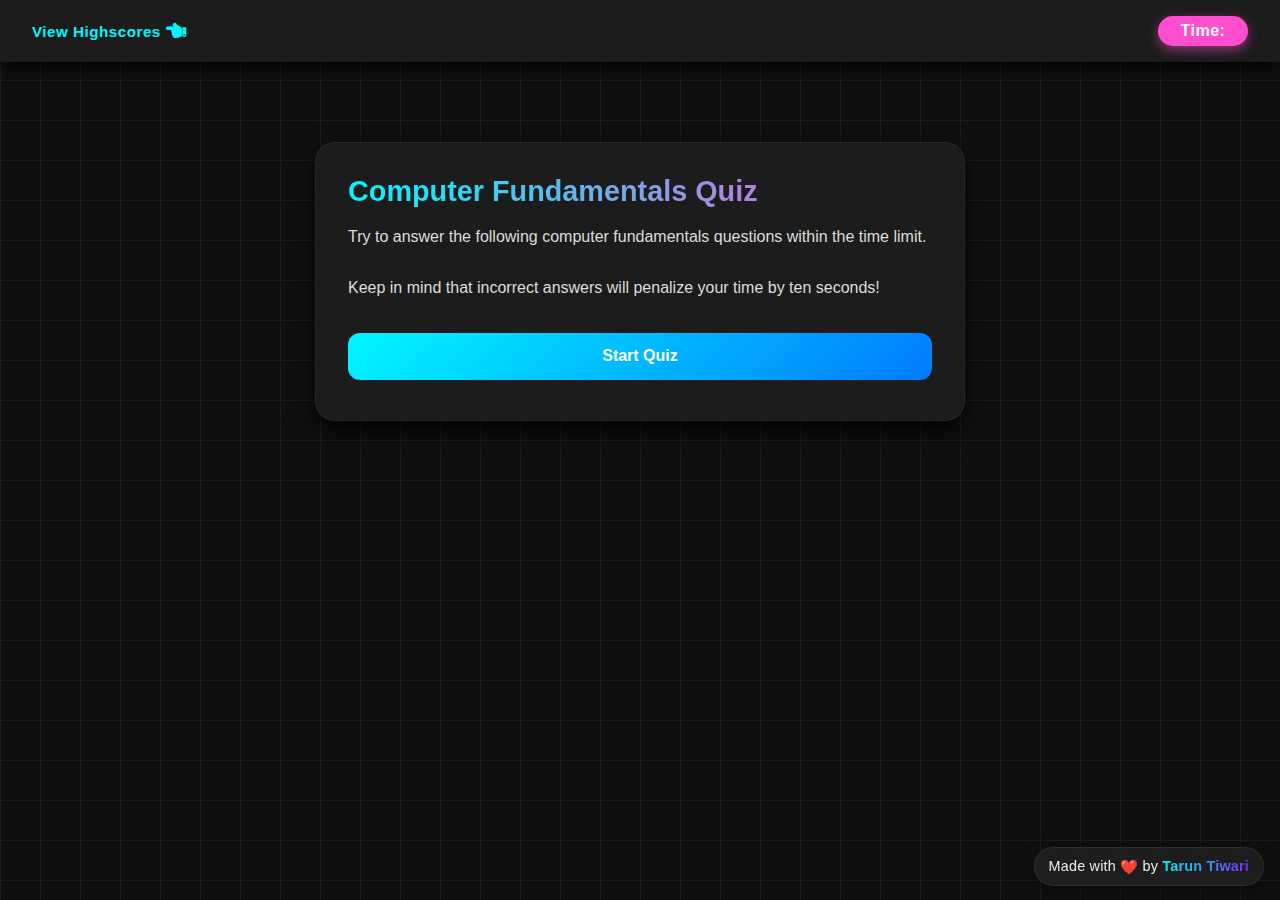
<file: index.html>
<!doctype html>
<html lang="en">
<head>
  <!-- Defines document type as HTML5 -->
  <meta charset="utf-8" />

  <!-- Ensures page is responsive on all devices (scales with screen size) -->
  <meta name="viewport" content="width=device-width, initial-scale=1" />

  <!-- External CSS file for styling the quiz -->
  <link rel="stylesheet" href="style.css" />

  <!-- Font Awesome library for icons (used in buttons and UI elements) -->
  <link rel="stylesheet" href="https://cdnjs.cloudflare.com/ajax/libs/font-awesome/5.15.3/css/all.min.css" />

  <!-- Title of the page shown on browser tab -->
  <title>Computer Fundamentals Quiz By Tarun Tiwari</title>

  <!-- Favicon (small icon shown in browser tab beside title) -->
  <link rel="shortcut icon" href="/images/favicon.ico" type="image/x-icon" />
</head>

<body>
  <!-- Header contains link to view highscores and the timer -->
  <header>
    <!-- Link to leaderboard, styled as a button with pointing hand icon -->
    <a id="leaderboard-link" href="#" role="button">View Highscores <i class="fas fa-hand-point-left fa-lg"></i></a>

    <!-- Live updating timer shown to the user -->
    <time aria-live="polite">Time: <span id="time"></span></time>
  </header>

  <main>
    <!-- Start card: first screen shown when quiz hasn't started -->
    <div id="start-card" class="card">
      <h2 id="title">Computer Fundamentals Quiz</h2>
      <p>
        Try to answer the following computer fundamentals questions within the time limit.
        <br /><br />
        Keep in mind that incorrect answers will penalize your time by ten seconds!
      </p>
      <!-- Button to start quiz (triggers script.js logic) -->
      <button id="start-button" class="button" type="button">Start Quiz</button>
    </div>

    <!-- Question card: appears once quiz starts -->
    <div hidden id="question-card" class="card">
      <!-- Question text dynamically updated by JS -->
      <h2 id="question-text"></h2>

      <!-- Multiple-choice options (buttons dynamically filled with answers) -->
      <div id="quiz-options" aria-label="Quiz options">
        <button id="option0" type="button" class="button option-button" aria-label="Option 1"></button>
        <button id="option1" type="button" class="button option-button" aria-label="Option 2"></button>
        <button id="option2" type="button" class="button option-button" aria-label="Option 3"></button>
        <button id="option3" type="button" class="button option-button" aria-label="Option 4"></button>
      </div>

      <!-- Result feedback (Correct / Wrong) shown after each answer -->
      <div id="result-div" aria-live="polite">
        <hr />
        <p id="result-text"></p>
      </div>
    </div>

    <!-- Score card: shown when quiz is completed -->
    <div hidden id="score-card" class="card">
      <h2>All done!</h2>

      <!-- Displays final score and question stats -->
      <p>Your final score is <strong><span id="score"></span></strong> / <span id="total-questions"></span></p>
      <p>✅ Correct Answers: <strong><span id="correct-count"></span></strong></p>
      <p>❌ Wrong Answers: <strong><span id="wrong-count"></span></strong></p>

      <!-- Form to submit player name for leaderboard -->
      <form class="inline-form" id="submission-form">
        <label for="initials">Enter Your Name: </label>
        <input type="text" id="initials" autocomplete="name" />
        <button id="submit-button" class="button" type="button">Submit</button>
      </form>
    </div>

    <!-- Leaderboard: shows highscores after quiz -->
    <div hidden id="leaderboard-card" class="card">
      <h2>Highscores</h2>

      <!-- Ordered list to display highscore entries dynamically -->
      <ol id="highscore-list"></ol>

      <!-- Buttons for leaderboard actions -->
      <div class="inline-buttons">
        <button id="back-button" class="button" type="button">Go Back</button>
        <button id="clear-button" class="button" type="button">Clear Highscores</button>
      </div>
    </div>
  </main>

  <!-- Footer with credit -->
  <footer class="watermark" aria-label="credit">
    <span>Made with <span class="heart">❤️</span> by <strong>Tarun Tiwari</strong></span>
  </footer>

  <!-- External JavaScript file that powers quiz logic -->
  <script src="script.js"></script>
</body>
</html>
</file>
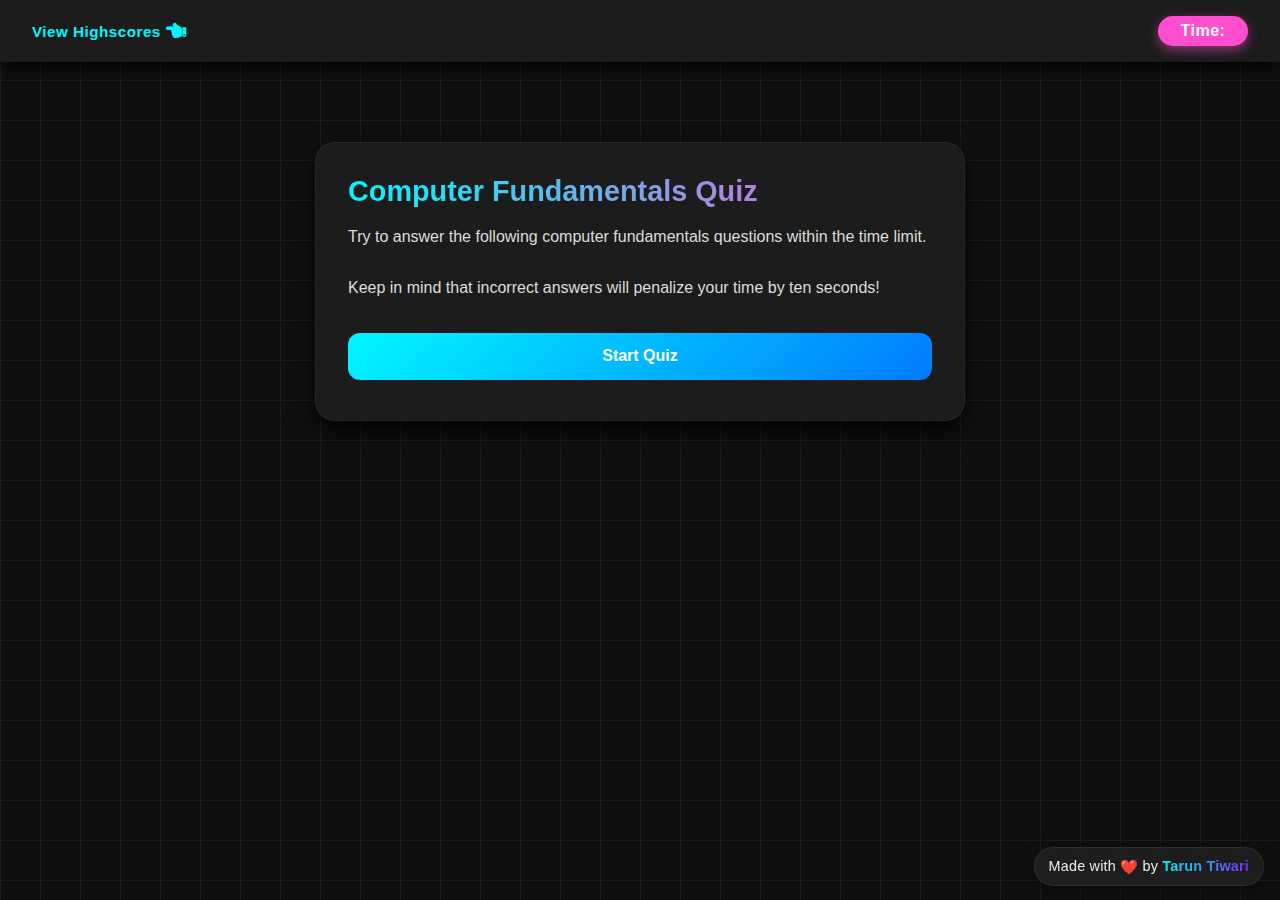
<file: javascript-quiz-main/index.html>
<!doctype html>
<html lang="en">
<head>
  <meta charset="utf-8" />
  <meta name="viewport" content="width=device-width, initial-scale=1" />
  <link rel="stylesheet" href="./assets/css/style.css" />
  <link rel="stylesheet" href="https://cdnjs.cloudflare.com/ajax/libs/font-awesome/5.15.3/css/all.min.css" />
  <title>Computer Fundamentals Quiz By Tarun</title>
  <link rel="shortcut icon" href="./assets/images/favicon.ico" type="image/x-icon" />
</head>

<body>
  <header>
    <a id="leaderboard-link" href="#" role="button">View Highscores <i class="fas fa-hand-point-left fa-lg"></i></a>
    <time aria-live="polite">Time: <span id="time"></span></time>
  </header>

  <main>
    <!-- Start card -->
    <div id="start-card" class="card">
      <h2 id="title">Computer Fundamentals Quiz</h2>
      <p>
        Try to answer the following computer fundamentals questions within the time limit.
        <br /><br />
        Keep in mind that incorrect answers will penalize your time by ten seconds!
      </p>
      <button id="start-button" class="button" type="button">Start Quiz</button>
    </div>

    <!-- Question card -->
    <div hidden id="question-card" class="card">
      <h2 id="question-text"></h2>

      <div id="quiz-options" aria-label="Quiz options">
        <button id="option0" type="button" class="button option-button" aria-label="Option 1"></button>
        <button id="option1" type="button" class="button option-button" aria-label="Option 2"></button>
        <button id="option2" type="button" class="button option-button" aria-label="Option 3"></button>
        <button id="option3" type="button" class="button option-button" aria-label="Option 4"></button>
      </div>

      <div id="result-div" aria-live="polite">
        <hr />
        <p id="result-text"></p>
      </div>
    </div>

    <!-- Score card (single detailed card) -->
    <div hidden id="score-card" class="card">
      <h2>All done!</h2>

      <p>Your final score is <strong><span id="score"></span></strong> / <span id="total-questions"></span></p>

      <p>✅ Correct Answers: <strong><span id="correct-count"></span></strong></p>
      <p>❌ Wrong Answers: <strong><span id="wrong-count"></span></strong></p>

      <form class="inline-form" id="submission-form">
        <label for="initials">Enter Your Name: </label>
        <input type="text" id="initials" autocomplete="name" />
        <button id="submit-button" class="button" type="button">Submit</button>
      </form>
    </div>

    <!-- Leaderboard -->
    <div hidden id="leaderboard-card" class="card">
      <h2>Highscores</h2>
      <ol id="highscore-list"></ol>

      <div class="inline-buttons">
        <button id="back-button" class="button" type="button">Go Back</button>
        <button id="clear-button" class="button" type="button">Clear Highscores</button>
      </div>
    </div>
  </main>

  <!-- Watermark / credit -->
  <footer class="watermark" aria-label="credit">
    <span>Made with <span class="heart">❤️</span> by <strong>Tarun Tiwari</strong></span>
  </footer>

  <script src="./assets/js/script.js"></script>
</body>
</html>
</file>
<file: style.css>
/* =========================
   Dark Theme Modern Quiz App
   ========================= */

/* Reset default margin/padding and set box-sizing for consistent sizing */
* {
  box-sizing: border-box;
  margin: 0;
  padding: 0;
}

/* Body Styles */
body {
  font-family: 'Poppins', sans-serif;
  background-color: #0f0f0f;   /* dark background */
  color: #f1f1f1;              /* light text for contrast */
  min-height: 100vh;           /* full screen height */
  display: flex;
  flex-direction: column;

  /* Subtle square pattern for modern background look */
  background-image: 
    linear-gradient(90deg, rgba(255,255,255,0.05) 1px, transparent 1px),
    linear-gradient(rgba(255,255,255,0.05) 1px, transparent 1px);
  background-size: 40px 40px;
}

/* =========================
   Header
   ========================= */
header {
  display: flex;
  justify-content: space-between; /* timer on right, link on left */
  align-items: center;
  background: #1c1c1c;
  color: #fff;
  padding: 1rem 2rem;
  font-weight: 600;
  letter-spacing: 0.5px;
  box-shadow: 0 4px 15px rgba(0,0,0,0.8); /* depth effect */
  position: sticky;  /* stays at top while scrolling */
  top: 0;
  z-index: 100;
  animation: slideDown 0.6s ease; /* entrance animation */
}

/* Link inside header */
header a {
  color: #00f7ff; /* cyan accent */
  text-decoration: none;
  cursor: pointer;
  font-size: 0.95rem;
  transition: color 0.3s, transform 0.2s;
}

header a:hover {
  color: #ff4ecd;  /* pink hover */
  transform: scale(1.05); /* subtle zoom */
}

/* =========================
   Timer
   ========================= */
time {
  font-size: 1rem;
  font-weight: 600;
  background: #ff4ecd;
  color: #fff;
  padding: 6px 14px;
  border-radius: 25px;   /* pill shape */
  min-width: 90px;
  text-align: center;
  box-shadow: 0 4px 12px rgba(255,78,205,0.5);
  animation: pulse 2s infinite; /* glowing pulse effect */
}

/* =========================
   Main Layout
   ========================= */
main {
  display: flex;
  flex: 1;
  justify-content: center;
  align-items: flex-start;
  padding: 2rem;
}

/* =========================
   Card (Quiz, Score, Leaderboard)
   ========================= */
.card {
  width: 100%;
  max-width: 650px;  /* centered and not too wide */
  background: #1c1c1c;
  padding: 2rem;
  margin-top: 3rem;
  border-radius: 20px;
  box-shadow: 0 10px 25px rgba(0,0,0,0.8);
  border: 1px solid rgba(255,255,255,0.05); /* subtle border */
  animation: fadeIn 0.5s ease-in-out; /* entrance fade */
}

.card h2 {
  margin-bottom: 1rem;
  font-size: 1.8rem;
  background: linear-gradient(90deg, #00f7ff, #ff4ecd); /* gradient text */
  -webkit-background-clip: text;
  -webkit-text-fill-color: transparent;
}

.card p {
  margin-bottom: 1.5rem;
  line-height: 1.6;
  color: #ddd; /* softer gray for readability */
}

/* =========================
   Buttons
   ========================= */
.button {
  display: inline-block;
  width: 100%; /* full-width for quiz options */
  margin: 0.5rem 0;
  padding: 0.9rem 1.2rem;
  border-radius: 12px;
  border: none;
  background: linear-gradient(135deg, #00f7ff, #007bff); /* cyan-blue gradient */
  color: #fff;
  font-size: 1rem;
  font-weight: 600;
  text-align: center;
  cursor: pointer;
  transition: all 0.3s ease;
  position: relative;
  overflow: hidden;
}

.button:hover {
  background: linear-gradient(135deg, #ff4ecd, #7b2ff7); /* pink-purple hover */
  transform: translateY(-2px) scale(1.02);
  box-shadow: 0 6px 18px rgba(255,78,205,0.4);
}

/* Grouped buttons (leaderboard actions) */
.inline-buttons {
  display: flex;
  justify-content: flex-start;
  gap: 10px;
  margin-top: 1rem;
}

/* Option button styling (answers) */
.option-button {
  text-align: left; /* left-align answers */
  font-size: 0.95rem;
}

/* =========================
   Result Feedback
   ========================= */
#result-div {
  margin-top: 1rem;
  display: none; /* shown dynamically by JS */
}

#result-text {
  font-weight: 600;
  color: #00f7ff;
  animation: fadeIn 0.4s ease; /* fade effect for feedback */
}

/* =========================
   Score Card (Name Input)
   ========================= */
.inline-form {
  display: flex;
  align-items: center;
  margin-top: 1rem;
}

#initials {
  flex: 1;
  min-width: 100px;
  padding: 0.6rem;
  margin: 0 0.5rem;
  border: 1px solid #444;
  background: #111;
  color: #fff;
  border-radius: 8px;
}

/* =========================
   Leaderboard Styles
   ========================= */
#highscore-list {
  margin: 1rem 0;
  padding-left: 1.2rem;
}

#highscore-list li {
  background: #2a2a2a;
  padding: 0.6rem 1rem;
  margin-bottom: 0.4rem;
  border-radius: 8px;
  font-weight: 500;
  color: #fff;
  border-left: 4px solid #00f7ff; /* accent line */
  animation: fadeIn 0.4s ease;
}

/* =========================
   Animations
   ========================= */
@keyframes fadeIn {
  from { opacity: 0; transform: translateY(20px); }
  to   { opacity: 1; transform: translateY(0); }
}

@keyframes slideDown {
  from { transform: translateY(-100%); opacity: 0; }
  to   { transform: translateY(0); opacity: 1; }
}

@keyframes pulse {
  0%   { transform: scale(1); box-shadow: 0 0 0 rgba(255,78,205,0.6); }
  50%  { transform: scale(1.05); box-shadow: 0 0 20px rgba(255,78,205,0.9); }
  100% { transform: scale(1); box-shadow: 0 0 0 rgba(255,78,205,0.6); }
}

/* =========================
   Responsive (small screens)
   ========================= */
@media (max-width: 600px) {
  .card {
    padding: 1.5rem;
    margin-top: 2rem;
  }
  .card h2 {
    font-size: 1.5rem;
  }
}

/* -------------------------
   Watermark / Credit Styles
   ------------------------- */
.watermark {
  position: fixed;
  bottom: 14px;
  right: 16px; /* bottom-right corner placement */
  z-index: 200;
  padding: 10px 14px;
  border-radius: 999px; /* pill shape */
  background: rgba(255, 255, 255, 0.06);  /* subtle glass effect */
  backdrop-filter: blur(6px);
  -webkit-backdrop-filter: blur(6px);
  border: 1px solid rgba(255,255,255,0.08);
  color: #eaeaea;
  font-family: 'Poppins', sans-serif;
  font-size: 0.9rem;
  letter-spacing: 0.2px;
  box-shadow: 0 6px 18px rgba(0,0,0,0.35);
  user-select: none; /* prevent text selection */
  transition: transform .25s ease, box-shadow .25s ease, background .25s ease;
}

/* Heart icon inside watermark */
.watermark .heart {
  display: inline-block;
  transform: translateY(1px);
  animation: heartBeat 2s infinite; /* pulsing heart */
}

/* Gradient text for author name */
.watermark strong {
  background: linear-gradient(90deg, #00f7ff, #7b2ff7);
  -webkit-background-clip: text;
  -webkit-text-fill-color: transparent;
}

/* Hover effect for watermark */
.watermark:hover {
  transform: translateY(-2px);
  background: rgba(255, 255, 255, 0.10);
  box-shadow: 0 10px 24px rgba(0,0,0,0.45);
}

/* Responsive watermark placement on very small screens */
@media (max-width: 480px) {
  .watermark {
    left: 50%;
    right: auto;
    transform: translateX(-50%);
    font-size: 0.85rem;
  }
}

/* Heart pulse animation */
@keyframes heartBeat {
  0%   { transform: scale(1) translateY(1px); }
  25%  { transform: scale(1.12) translateY(1px); }
  40%  { transform: scale(1) translateY(1px); }
  60%  { transform: scale(1.12) translateY(1px); }
  100% { transform: scale(1) translateY(1px); }
}
</file>
<file: javascript-quiz-main/assets/css/style.css>
/* =========================
   Dark Theme Modern Quiz App
   ========================= */

/* Reset */
* {
  box-sizing: border-box;
  margin: 0;
  padding: 0;
}

/* Body Styles */
body {
  font-family: 'Poppins', sans-serif;
  background-color: #0f0f0f;
  color: #f1f1f1;
  min-height: 100vh;
  display: flex;
  flex-direction: column;

  /* Square pattern background */
  background-image: 
    linear-gradient(90deg, rgba(255,255,255,0.05) 1px, transparent 1px),
    linear-gradient(rgba(255,255,255,0.05) 1px, transparent 1px);
  background-size: 40px 40px;
}

/* Header */
header {
  display: flex;
  justify-content: space-between;
  align-items: center;
  background: #1c1c1c;
  color: #fff;
  padding: 1rem 2rem;
  font-weight: 600;
  letter-spacing: 0.5px;
  box-shadow: 0 4px 15px rgba(0,0,0,0.8);
  position: sticky;
  top: 0;
  z-index: 100;
  animation: slideDown 0.6s ease;
}

header a {
  color: #00f7ff;
  text-decoration: none;
  cursor: pointer;
  font-size: 0.95rem;
  transition: color 0.3s, transform 0.2s;
}

header a:hover {
  color: #ff4ecd;
  transform: scale(1.05);
}

/* Timer */
time {
  font-size: 1rem;
  font-weight: 600;
  background: #ff4ecd;
  color: #fff;
  padding: 6px 14px;
  border-radius: 25px;
  min-width: 90px;
  text-align: center;
  box-shadow: 0 4px 12px rgba(255,78,205,0.5);
  animation: pulse 2s infinite;
}

/* Main Layout */
main {
  display: flex;
  flex: 1;
  justify-content: center;
  align-items: flex-start;
  padding: 2rem;
}

/* Card */
.card {
  width: 100%;
  max-width: 650px;
  background: #1c1c1c;
  padding: 2rem;
  margin-top: 3rem;
  border-radius: 20px;
  box-shadow: 0 10px 25px rgba(0,0,0,0.8);
  border: 1px solid rgba(255,255,255,0.05);
  animation: fadeIn 0.5s ease-in-out;
}

.card h2 {
  margin-bottom: 1rem;
  font-size: 1.8rem;
  background: linear-gradient(90deg, #00f7ff, #ff4ecd);
  -webkit-background-clip: text;
  -webkit-text-fill-color: transparent;
}

.card p {
  margin-bottom: 1.5rem;
  line-height: 1.6;
  color: #ddd;
}

/* Buttons */
.button {
  display: inline-block;
  width: 100%;
  margin: 0.5rem 0;
  padding: 0.9rem 1.2rem;
  border-radius: 12px;
  border: none;
  background: linear-gradient(135deg, #00f7ff, #007bff);
  color: #fff;
  font-size: 1rem;
  font-weight: 600;
  text-align: center;
  cursor: pointer;
  transition: all 0.3s ease;
  position: relative;
  overflow: hidden;
}

.button:hover {
  background: linear-gradient(135deg, #ff4ecd, #7b2ff7);
  transform: translateY(-2px) scale(1.02);
  box-shadow: 0 6px 18px rgba(255,78,205,0.4);
}

.inline-buttons {
  display: flex;
  justify-content: flex-start;
  gap: 10px;
  margin-top: 1rem;
}

/* Options */
.option-button {
  text-align: left;
  font-size: 0.95rem;
}

/* Result */
#result-div {
  margin-top: 1rem;
  display: none;
}

#result-text {
  font-weight: 600;
  color: #00f7ff;
  animation: fadeIn 0.4s ease;
}

/* Score Card */
.inline-form {
  display: flex;
  align-items: center;
  margin-top: 1rem;
}

#initials {
  flex: 1;
  min-width: 100px;
  padding: 0.6rem;
  margin: 0 0.5rem;
  border: 1px solid #444;
  background: #111;
  color: #fff;
  border-radius: 8px;
}

/* Leaderboard */
#highscore-list {
  margin: 1rem 0;
  padding-left: 1.2rem;
}

#highscore-list li {
  background: #2a2a2a;
  padding: 0.6rem 1rem;
  margin-bottom: 0.4rem;
  border-radius: 8px;
  font-weight: 500;
  color: #fff;
  border-left: 4px solid #00f7ff;
  animation: fadeIn 0.4s ease;
}

/* Animations */
@keyframes fadeIn {
  from { opacity: 0; transform: translateY(20px); }
  to   { opacity: 1; transform: translateY(0); }
}

@keyframes slideDown {
  from { transform: translateY(-100%); opacity: 0; }
  to   { transform: translateY(0); opacity: 1; }
}

@keyframes pulse {
  0%   { transform: scale(1); box-shadow: 0 0 0 rgba(255,78,205,0.6); }
  50%  { transform: scale(1.05); box-shadow: 0 0 20px rgba(255,78,205,0.9); }
  100% { transform: scale(1); box-shadow: 0 0 0 rgba(255,78,205,0.6); }
}

/* Responsive */
@media (max-width: 600px) {
  .card {
    padding: 1.5rem;
    margin-top: 2rem;
  }
  .card h2 {
    font-size: 1.5rem;
  }
}

/* -------------------------
   Watermark / Credit Styles
   ------------------------- */
.watermark {
  position: fixed;
  bottom: 14px;
  right: 16px;                 /* bottom-right corner */
  z-index: 200;
  padding: 10px 14px;
  border-radius: 999px;
  background: rgba(255, 255, 255, 0.06);  /* subtle glass chip */
  backdrop-filter: blur(6px);
  -webkit-backdrop-filter: blur(6px);
  border: 1px solid rgba(255,255,255,0.08);
  color: #eaeaea;
  font-family: 'Poppins', sans-serif;
  font-size: 0.9rem;
  letter-spacing: 0.2px;
  box-shadow: 0 6px 18px rgba(0,0,0,0.35);
  user-select: none;
  transition: transform .25s ease, box-shadow .25s ease, background .25s ease;
}

.watermark .heart {
  display: inline-block;
  transform: translateY(1px);
  animation: heartBeat 2s infinite;
}

.watermark strong {
  background: linear-gradient(90deg, #00f7ff, #7b2ff7);
  -webkit-background-clip: text;
  -webkit-text-fill-color: transparent;
}

.watermark:hover {
  transform: translateY(-2px);
  background: rgba(255, 255, 255, 0.10);
  box-shadow: 0 10px 24px rgba(0,0,0,0.45);
}

/* small screens tweak */
@media (max-width: 480px) {
  .watermark {
    left: 50%;
    right: auto;
    transform: translateX(-50%);
    font-size: 0.85rem;
  }
}

/* cute pulse */
@keyframes heartBeat {
  0%   { transform: scale(1) translateY(1px); }
  25%  { transform: scale(1.12) translateY(1px); }
  40%  { transform: scale(1) translateY(1px); }
  60%  { transform: scale(1.12) translateY(1px); }
  100% { transform: scale(1) translateY(1px); }
}
</file>
